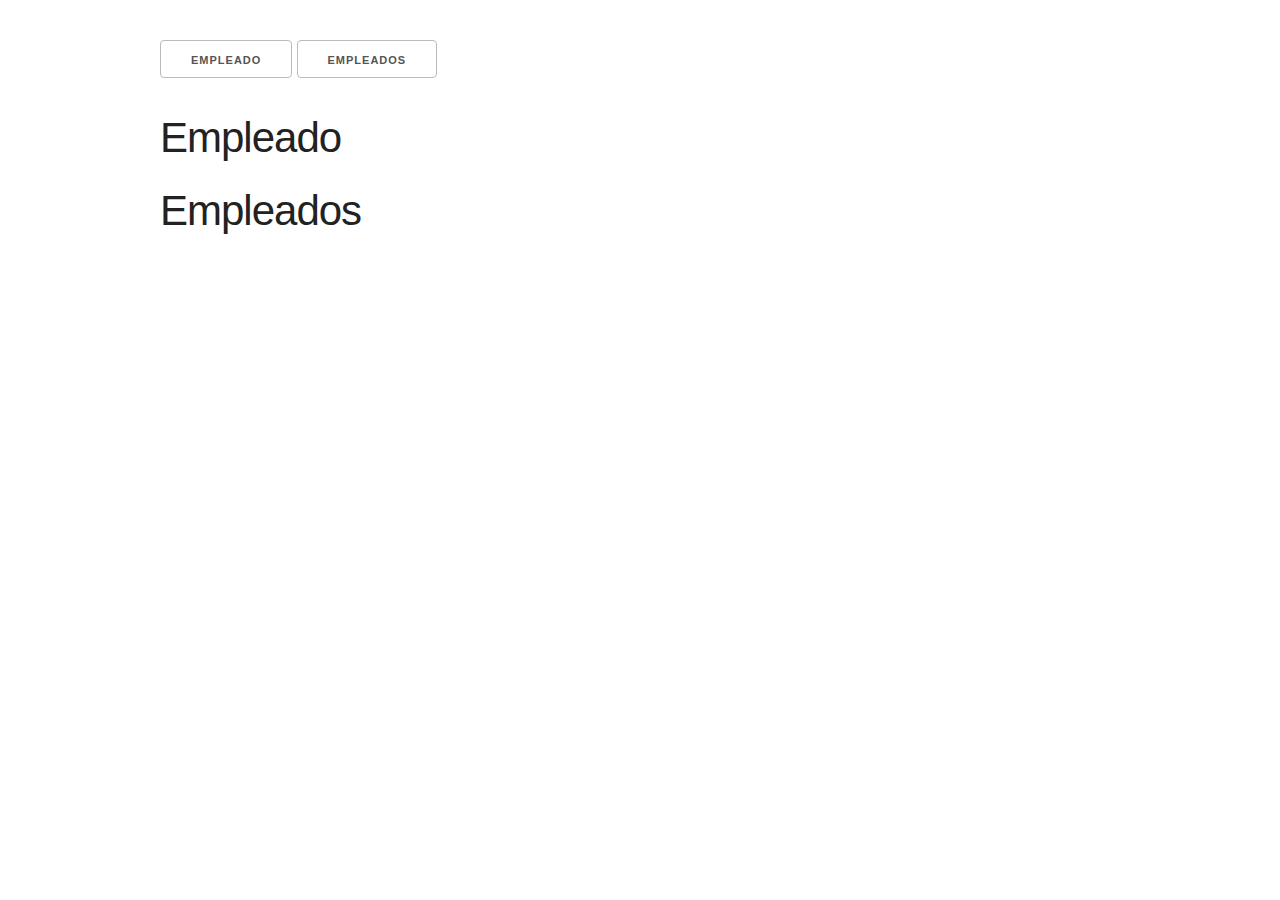
<file: AJAXJSON/index.html>
<!DOCTYPE html>
<html lang="en">
<head>
    <meta charset="UTF-8">
    <meta name="viewport" content="width=device-width, initial-scale=1.0">
    <meta http-equiv="X-UA-Compatible" content="ie=edge">
    <title>JavaScript Sandbox</title>
    <link rel="stylesheet" href="css/normalize.css">
    <link rel="stylesheet" href="css/skeleton.css">
</head>
<body>
    <div class="container">
        <button id="boton1">empleado</button>
        <button id="boton2">empleados</button>
        <br><br>
        <h2>Empleado</h2>
        <div id="empleado"></div>
        <h2>Empleados</h2>
        <div id="empleados"></div>

        <script src="app.js"></script>
    </div>


    <style>
        .container {
            margin-top: 40px;
        }
    </style>
</body>
</html>
</file>
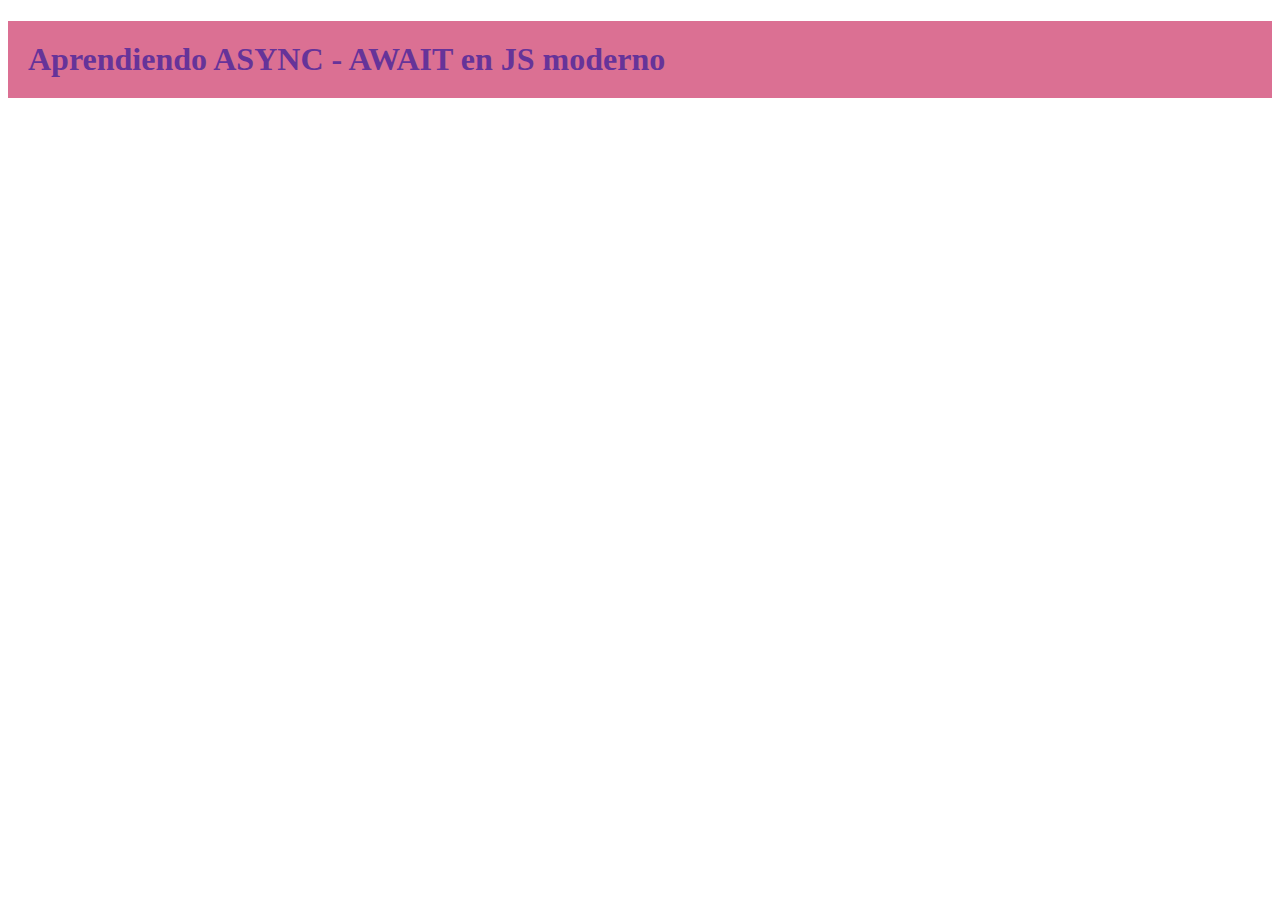
<file: ASYNC - AWAIT/index.html>
<!DOCTYPE html>
<html lang="en">
	<head>
		<meta charset="UTF-8" />
		<meta name="viewport" content="width=device-width, initial-scale=1.0" />
		<title>Aprendiendo ASYNC - AWAIT</title>
	</head>
	<body>
		<h1 style="background: palevioletred; color: rebeccapurple; padding: 20px;">
			Aprendiendo ASYNC - AWAIT en JS moderno
		</h1>
		<div id="container"></div>
		<script src="main.js"></script>
	</body>
</html>
</file>
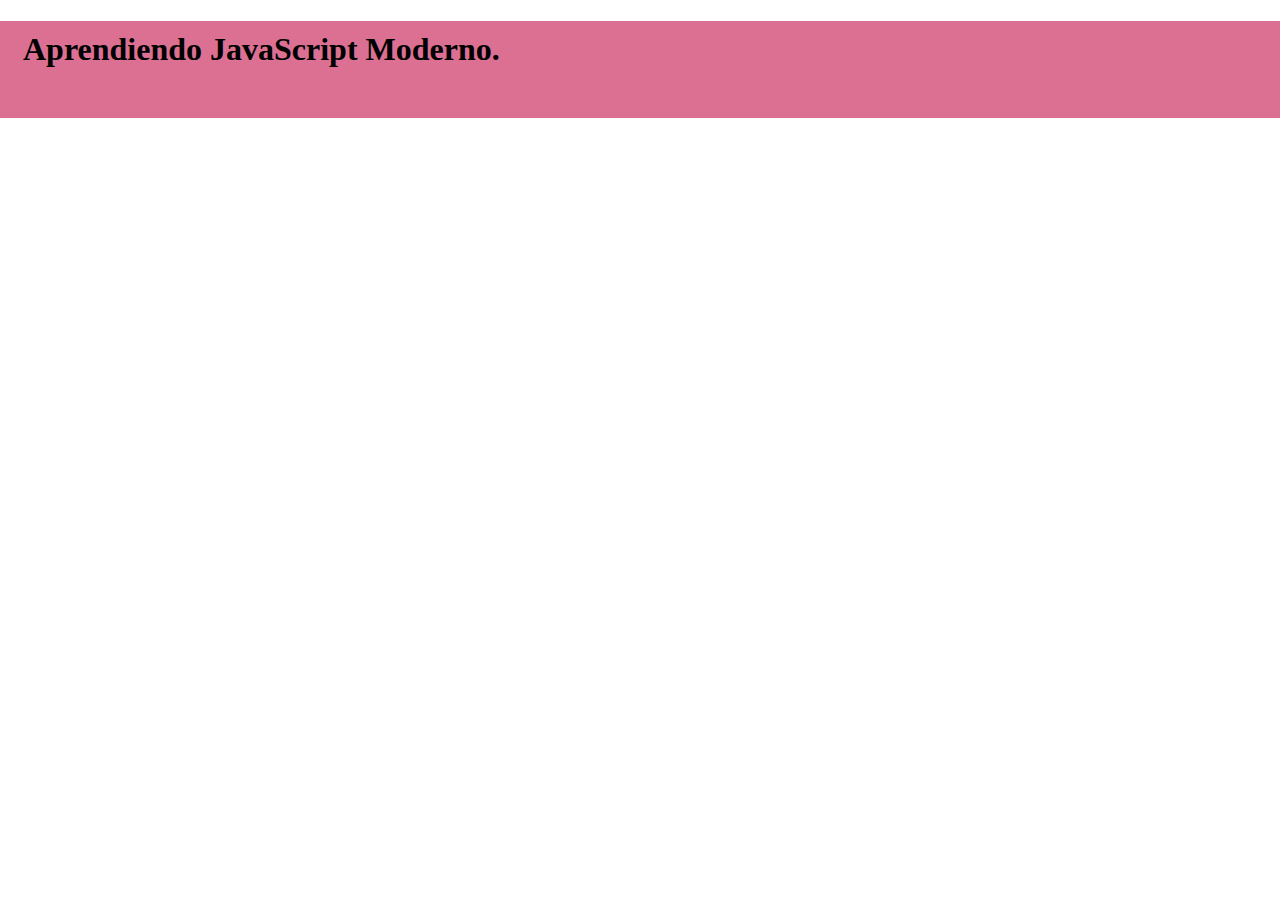
<file: bases teoricas/index.html>
<!DOCTYPE html>
<html lang="en">
	<head>
		<meta charset="UTF-8" />
		<meta name="viewport" content="width=device-width, initial-scale=1.0" />
		<title>Aprendiendo javascript</title>
		<link rel="stylesheet" href="style.css" />
	</head>
	<body>
		<h1>Aprendiendo JavaScript Moderno.</h1>
		<a href="http://facebook.com"></a>
		<a href="http://youtube.com"></a>
		<a href="http://twitter.com"></a>
		<div id="app"></div>
		<script src="appparaaprender.js"></script>
		<script src="objetos.js"></script>
	</body>
</html>
</file>
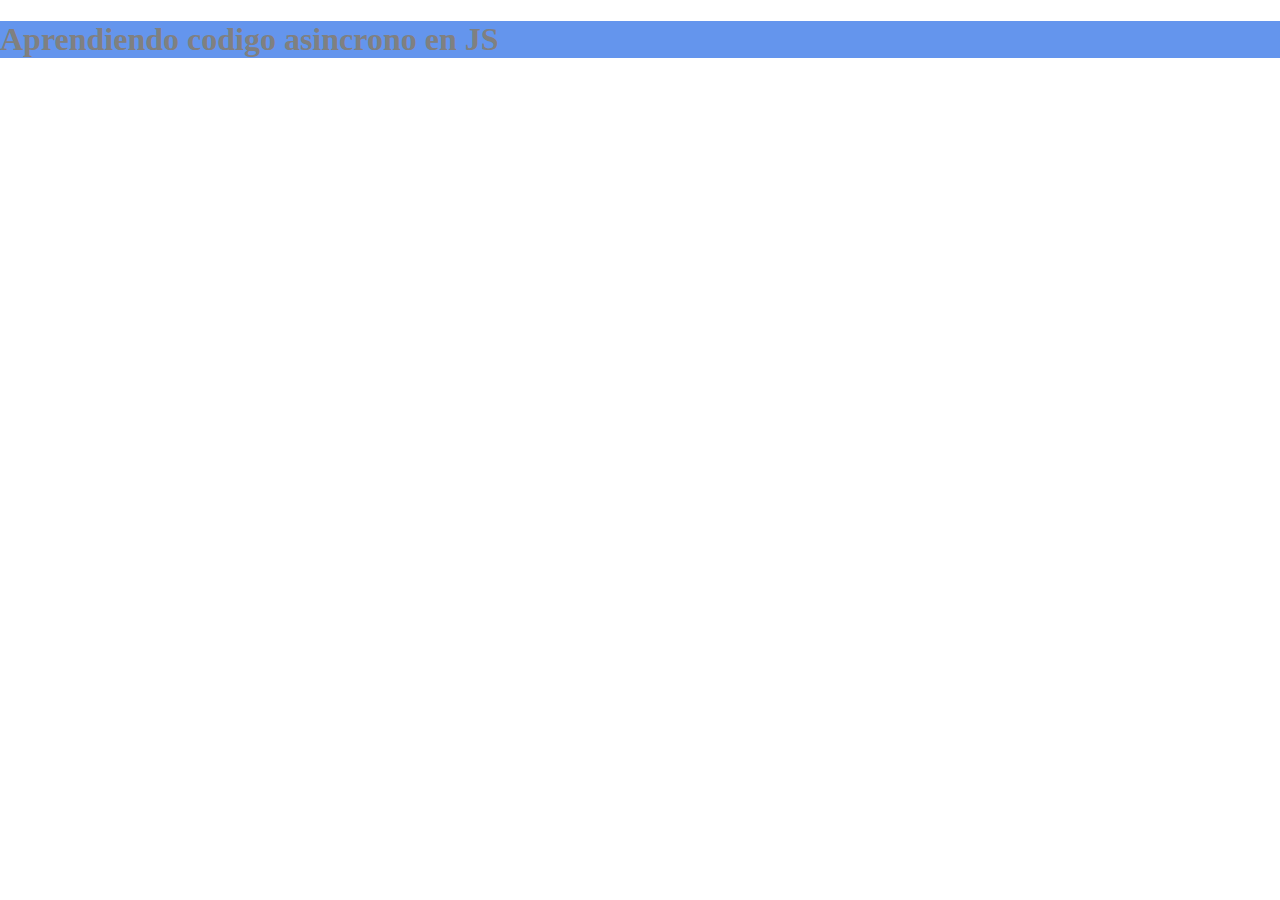
<file: codigo asincrono/index.html>
<!DOCTYPE html>
<html lang="es">
	<head>
		<meta charset="UTF-8" />
		<meta name="viewport" content="width=device-width, initial-scale=1.0" />
		<title>codigo asincrono JS</title>
	</head>
	<body style="margin: 0; padding: 0;">
		<h1 style="background-color: cornflowerblue; color: grey;">
			Aprendiendo codigo asincrono en JS
		</h1>
		<div id="app"></div>
		<script src="app.js"></script>
	</body>
</html>
</file>
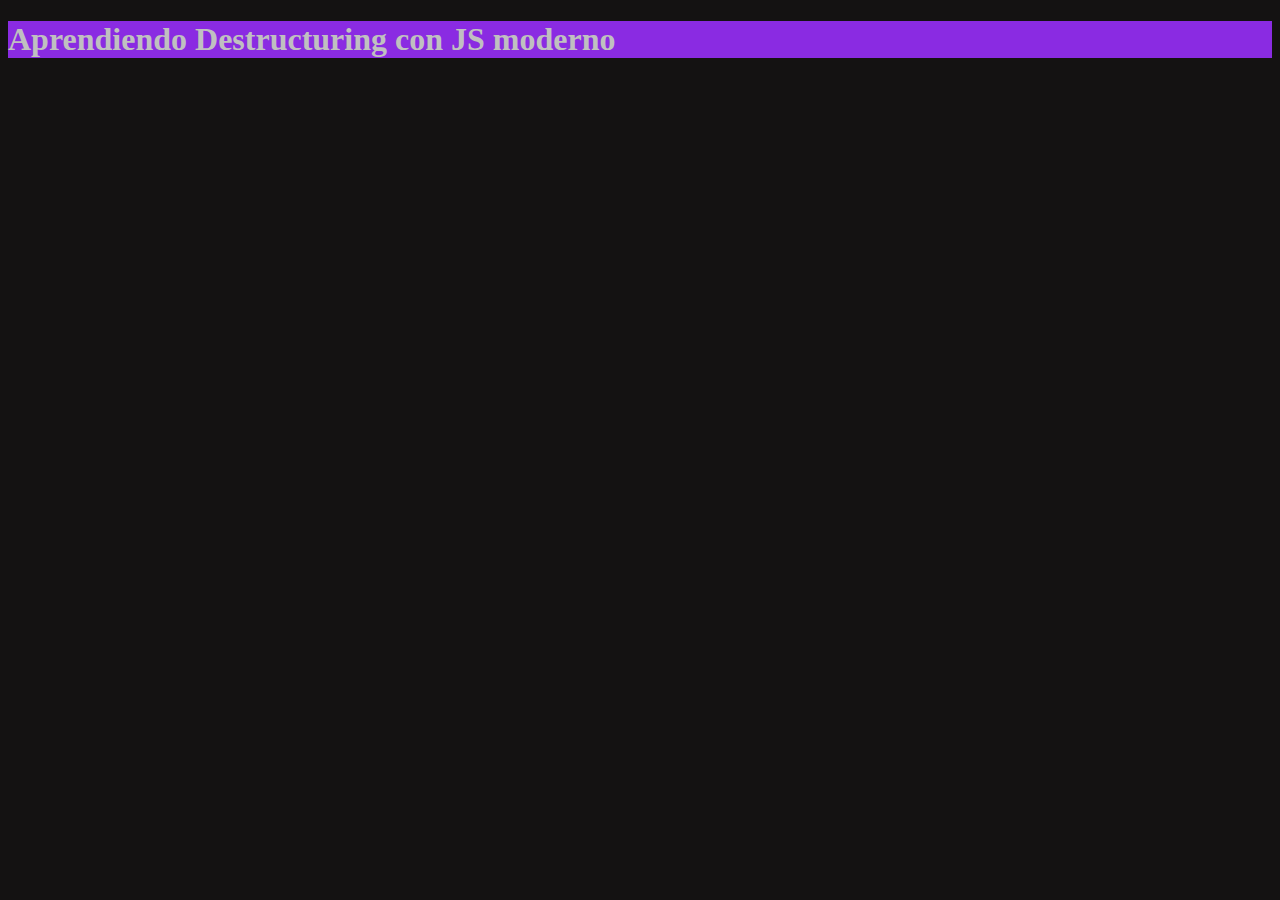
<file: ECMAscript 6/index.html>
<!DOCTYPE html>
<html lang="en">
	<head>
		<meta charset="UTF-8" />
		<meta name="viewport" content="width=device-width, initial-scale=1.0" />
		<title>JS</title>
	</head>
	<body style="background-color: rgb(20, 18, 18);">
		<h1 style="background-color: blueviolet; color: silver;">
			Aprendiendo Destructuring con JS moderno
		</h1>
		<div class="container" style="background-color: blueviolet;"></div>
		</style>
		<script src="main.js"></script>
	</body>
</html>
</file>
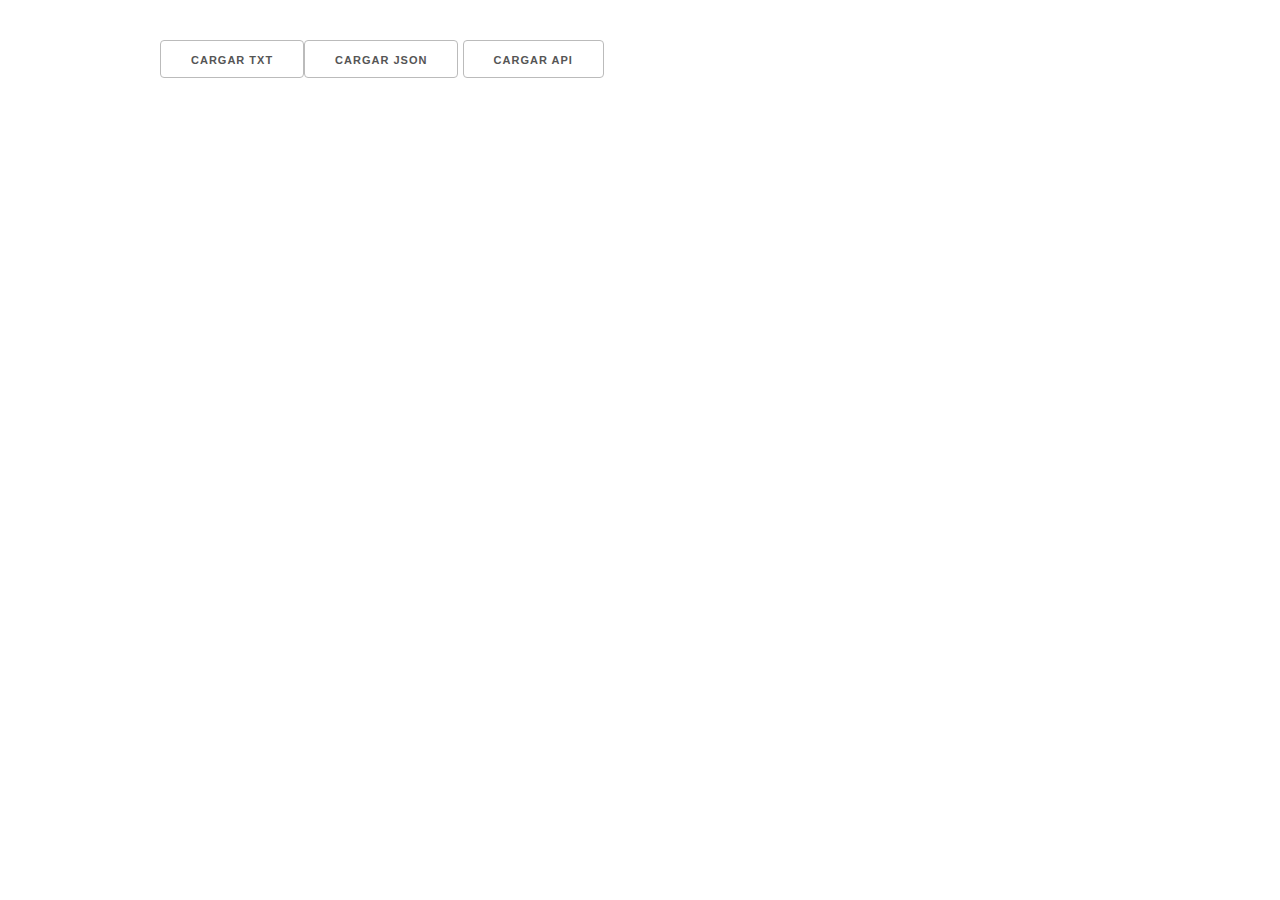
<file: fetchapi/index.html>
<!DOCTYPE html>
<html lang="es">
	<head>
		<meta charset="UTF-8" />
		<meta name="viewport" content="width=device-width, initial-scale=1.0" />
		<meta http-equiv="X-UA-Compatible" content="ie=edge" />
		<title>Document</title>
		<link rel="stylesheet" href="css/normalize.css" />
		<link rel="stylesheet" href="css/skeleton.css" />
		<link rel="stylesheet" href="css/style.css" />
	</head>
	<body>
		<div class="container" style="margin-top: 40px;">
			<a href="#" id="txtBtn" class="button">Cargar TXT</a
			><a href="#" id="jsonBtn" class="button">Cargar JSON</a>
			<a href="#" id="apiBtn" class="button">Cargar API</a>
		</div>
		<div class="container">
			<div id="resultado"></div>
		</div>
		<a href=""></a>
		<script src="js/app.js"></script>
	</body>
</html>
</file>
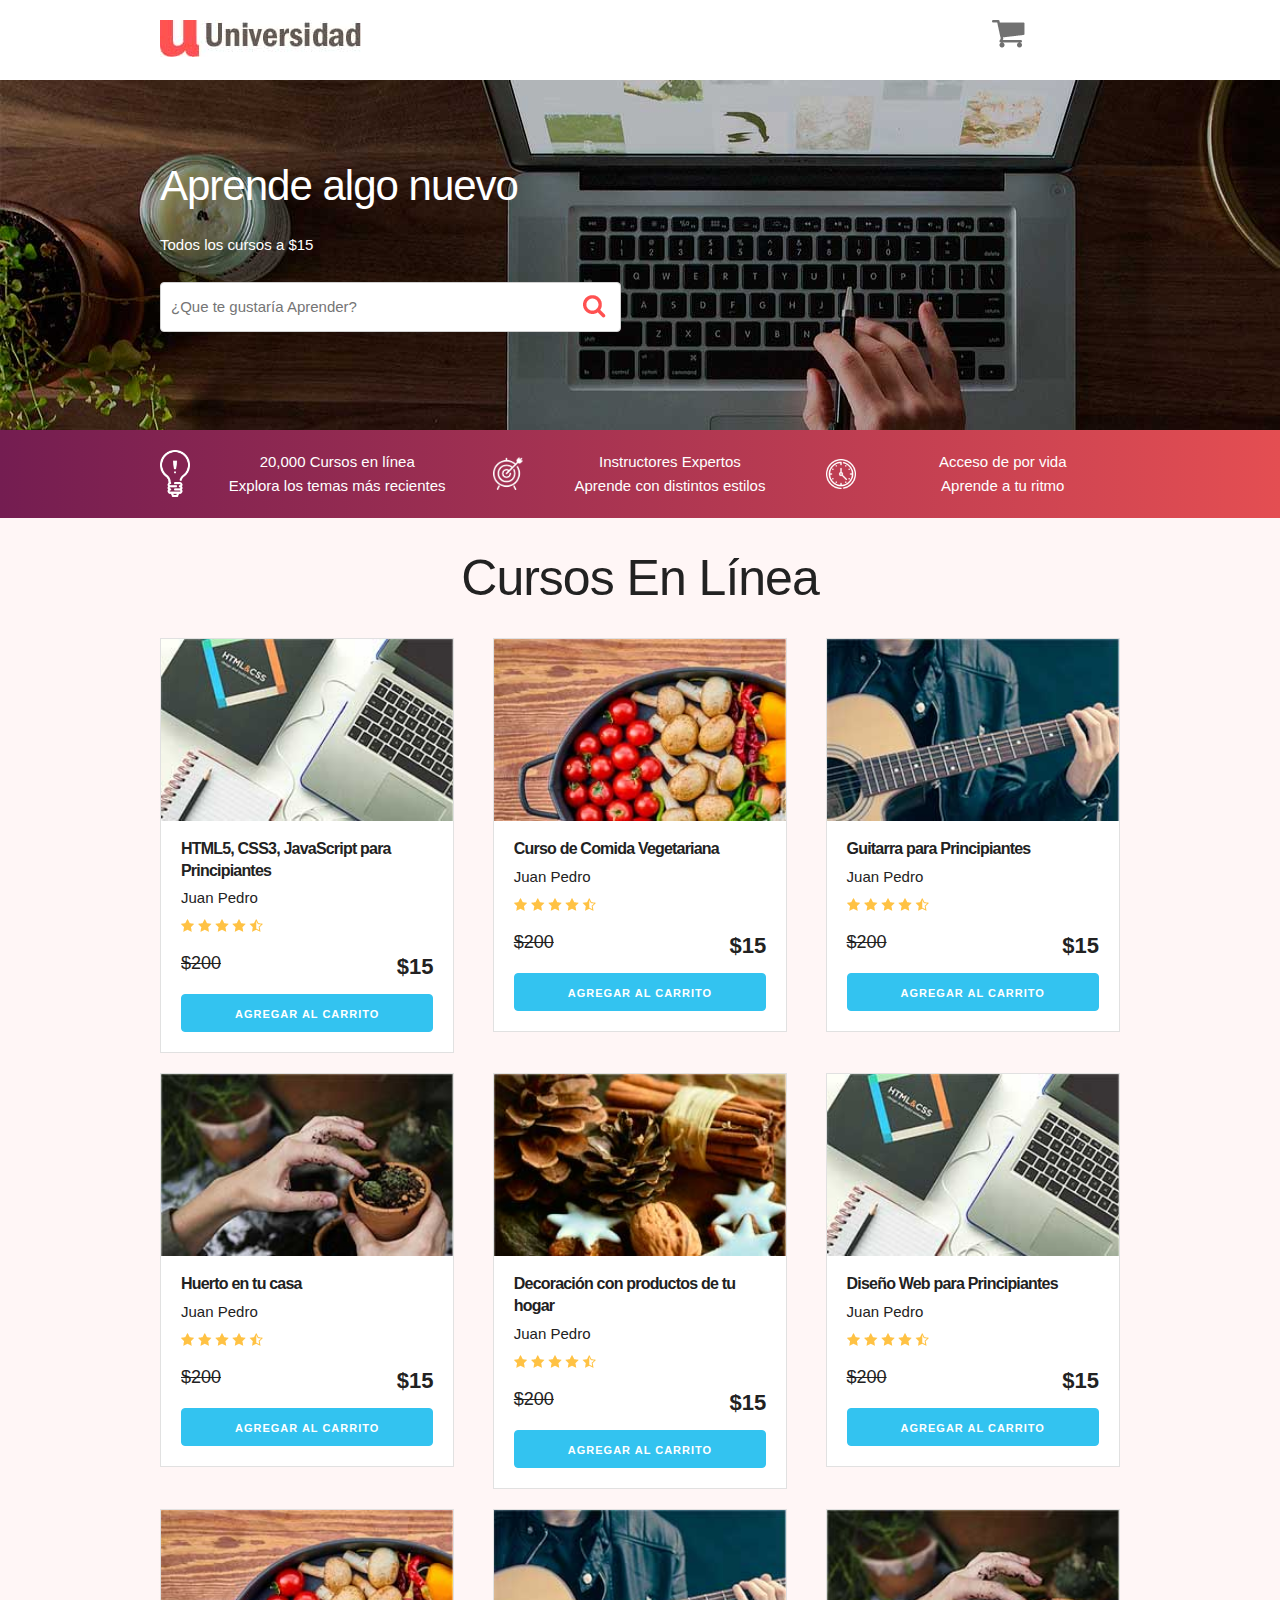
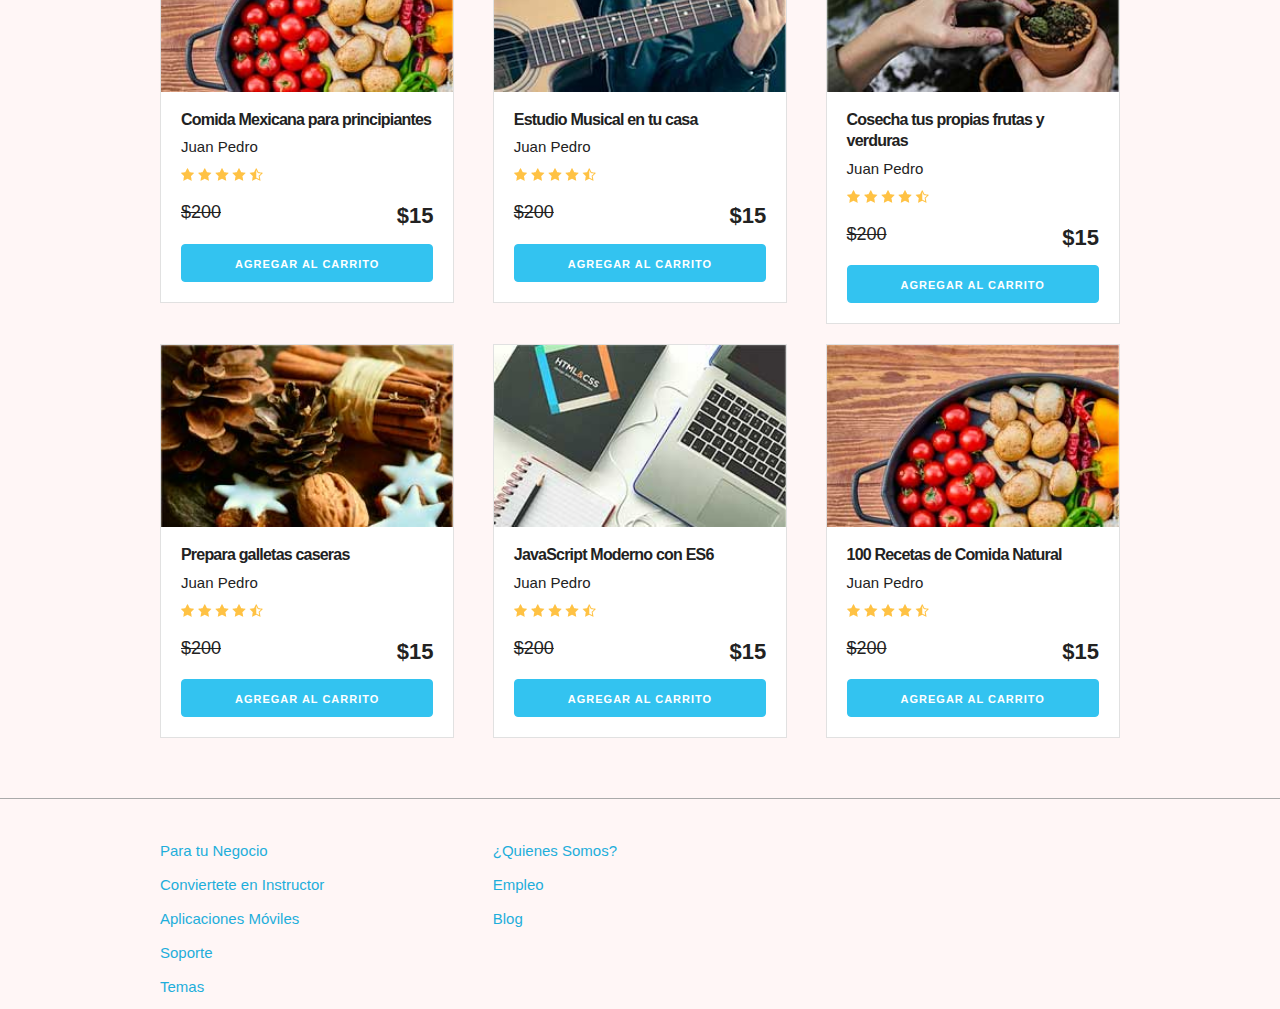
<file: universidad/index.html>
<!DOCTYPE html>
<html lang="en">
<head>
    <meta charset="UTF-8">
    <meta name="viewport" content="width=device-width, initial-scale=1.0">
    <meta http-equiv="X-UA-Compatible" content="ie=edge">
    <title>Carrito</title>
    <link rel="stylesheet" href="css/normalize.css">
    <link rel="stylesheet" href="css/skeleton.css">
    <link rel="stylesheet" href="css/custom.css">
</head>
<body>
<header id="header" class="header">
    <div class="container">
        <div class="row">
            <div class="four columns">
                <img src="img/logo.jpg" id="logo">
            </div>
            <div class="two columns u-pull-right">
                <ul>
                    <li class="submenu">
                            <img src="img/cart.png" id="img-carrito">
                            <div id="carrito">
                                    <p class="vacio">Carrito Vacio</p>
                                    <table id="lista-carrito" class="u-full-width">
                                        <thead>
                                            <tr>
                                                <th>Imagen</th>
                                                <th>Nombre</th>
                                                <th>Precio</th>
                                                <th></th>
                                            </tr>
                                        </thead>
                                        <tbody>
                                            <tr>
                                                <td>
                                                    <img src="img/curso1.jpg" width=100>
                                                </td>
                                                <td>HTML5 CSS3 JavaScript</td>
                                                <td>$15</td>
                                                <td><a href="#" class="borrar-curso"> X</a></td>
                                            </tr>
                                            <tr>
                                                <td>
                                                    <img src="img/curso3.jpg" width=100>
                                                </td>
                                                <td>Guitarra para Principiantes</td>
                                                <td>$15</td>
                                                <td><a href="#" class="borrar-curso"> X</a></td>
                                            </tr>
                                        </tbody>
                                    </table>

                                    <a href="#" id="vaciar-carrito" class="button u-full-width">Vaciar Carrito</a>
                            </div>
                    </li>
                </ul>
            </div>
        </div> 
    </div>
    </header>


    <div id="hero">
        <div class="container">
            <div class="row">
                    <div class="six columns">
                        <div class="contenido-hero">
                                <h2>Aprende algo nuevo</h2>
                                <p>Todos los cursos a $15</p>
                                <form action="#" id="busqueda" method="post" class="formulario clase2 clase3">
                                    <input class="u-full-width" type="text" placeholder="¿Que te gustaría Aprender?" id="buscador">
                                    <input type="submit" id="submit-buscador" class="submit-buscador">
                                </form>
                        </div>
                    </div>
            </div> 
        </div>
    </div>

    <div class="barra">
        <div class="container">
            <div class="row">
                    <div class="four columns icono icono1">
                        <p>20,000 Cursos en línea <br>
                        Explora  los temas más recientes</p>
                    </div>
                    <div class="four columns icono icono2">
                        <p>Instructores Expertos <br>
                        Aprende con distintos estilos</p>
                    </div>
                    <div class="four columns icono icono3">
                        <p>Acceso de por vida <br>
                        Aprende a tu ritmo</p>
                    </div>
            </div>
        </div>

    </div>

    <div id="lista-cursos" class="container">
        <h1 id="encabezado" class="encabezado">Cursos En Línea</h1>
        <div class="row">
            <div class="four columns">
                <div class="card">
                    <img src="img/curso1.jpg" class="imagen-curso u-full-width">
                    <div class="info-card">
                        <h4>HTML5, CSS3, JavaScript para Principiantes</h4>
                        <p>Juan Pedro</p>
                        <img src="img/estrellas.png">
                        <p class="precio">$200  <span class="u-pull-right ">$15</span></p>
                        <a href="#" class="u-full-width button-primary button input agregar-carrito" data-id="1">Agregar Al Carrito</a>
                    </div>
                </div> <!--.card-->
            </div>
            <div class="four columns">
                    <div class="card">
                        <img src="img/curso2.jpg" class="imagen-curso u-full-width">
                        <div class="info-card">
                            <h4>Curso de Comida Vegetariana</h4>
                            <p>Juan Pedro</p>
                            <img src="img/estrellas.png">
                            <p class="precio">$200  <span class="u-pull-right ">$15</span></p>
                            <a href="#" class="u-full-width button-primary button input agregar-carrito" data-id="2">Agregar Al Carrito</a>
                        </div>
                    </div>
            </div>
            <div class="four columns">
                    <div class="card">
                        <img src="img/curso3.jpg" class="imagen-curso u-full-width">
                        <div class="info-card">
                            <h4>Guitarra para Principiantes</h4>
                            <p>Juan Pedro</p>
                            <img src="img/estrellas.png">
                            <p class="precio">$200  <span class="u-pull-right ">$15</span></p>
                            <a href="#" class="u-full-width button-primary button input agregar-carrito" data-id="3">Agregar Al Carrito</a>
                        </div>
                    </div> <!--.card-->
            </div>

        </div> <!--.row-->
        <div class="row">
            <div class="four columns">
                <div class="card">
                    <img src="img/curso4.jpg" class="imagen-curso u-full-width">
                    <div class="info-card">
                        <h4>Huerto en tu casa</h4>
                        <p>Juan Pedro</p>
                        <img src="img/estrellas.png">
                        <p class="precio">$200  <span class="u-pull-right ">$15</span></p>
                        <a href="#" class="u-full-width button-primary button input agregar-carrito" data-id="4">Agregar Al Carrito</a>
                    </div>
                </div> <!--.card-->
            </div>
            <div class="four columns">
                    <div class="card">
                        <img src="img/curso5.jpg" class="imagen-curso u-full-width">
                        <div class="info-card">
                            <h4>Decoración con productos de tu hogar</h4>
                            <p>Juan Pedro</p>
                            <img src="img/estrellas.png">
                            <p class="precio">$200  <span class="u-pull-right ">$15</span></p>
                            <a href="#" class="u-full-width button-primary button input agregar-carrito" data-id="5">Agregar Al Carrito</a>
                        </div>
                    </div> <!--.card-->
            </div>
            <div class="four columns">
                    <div class="card">
                        <img src="img/curso1.jpg" class="imagen-curso u-full-width">
                        <div class="info-card">
                            <h4>Diseño Web para Principiantes</h4>
                            <p>Juan Pedro</p>
                            <img src="img/estrellas.png">
                            <p class="precio">$200  <span class="u-pull-right ">$15</span></p>
                            <a href="#" class="u-full-width button-primary button input agregar-carrito" data-id="6">Agregar Al Carrito</a>
                        </div>
                    </div> <!--.card-->
            </div>
        </div> <!--.row-->
        <div class="row">
            <div class="four columns">
                <div class="card">
                    <img src="img/curso2.jpg" class="imagen-curso u-full-width">
                    <div class="info-card">
                        <h4>Comida Mexicana para principiantes</h4>
                        <p>Juan Pedro</p>
                        <img src="img/estrellas.png">
                        <p class="precio">$200  <span class="u-pull-right ">$15</span></p>
                        <a href="#" class="u-full-width button-primary button input agregar-carrito" data-id="7">Agregar Al Carrito</a>
                    </div>
                </div> <!--.card-->
            </div>
            <div class="four columns">
                    <div class="card">
                        <img src="img/curso3.jpg" class="imagen-curso u-full-width">
                        <div class="info-card">
                            <h4>Estudio Musical en tu casa</h4>
                            <p>Juan Pedro</p>
                            <img src="img/estrellas.png">
                            <p class="precio">$200  <span class="u-pull-right ">$15</span></p>
                            <a href="#" class="u-full-width button-primary button input agregar-carrito" data-id="8">Agregar Al Carrito</a>
                        </div>
                    </div> <!--.card-->
            </div>
            <div class="four columns">
                    <div class="card">
                        <img src="img/curso4.jpg" class="imagen-curso u-full-width">
                        <div class="info-card">
                            <h4>Cosecha tus propias frutas y verduras</h4>
                            <p>Juan Pedro</p>
                            <img src="img/estrellas.png">
                            <p class="precio">$200  <span class="u-pull-right ">$15</span></p>
                            <a href="#" class="u-full-width button-primary button input agregar-carrito" data-id="9">Agregar Al Carrito</a>
                        </div>
                    </div> <!--.card-->
            </div>
        </div> <!--.row-->
        <div class="row">
                <div class="four columns">
                    <div class="card">
                        <img src="img/curso5.jpg" class="imagen-curso u-full-width">
                        <div class="info-card">
                            <h4>Prepara galletas caseras</h4>
                            <p>Juan Pedro</p>
                            <img src="img/estrellas.png">
                            <p class="precio">$200  <span class="u-pull-right ">$15</span></p>
                            <a href="#" class="u-full-width button-primary button input agregar-carrito" data-id="10">Agregar Al Carrito</a>
                        </div>
                    </div> <!--.card-->
                </div>
                <div class="four columns">
                        <div class="card">
                            <img src="img/curso1.jpg" class="imagen-curso u-full-width">
                            <div class="info-card">
                                <h4>JavaScript Moderno con ES6</h4>
                                <p>Juan Pedro</p>
                                <img src="img/estrellas.png">
                                <p class="precio">$200  <span class="u-pull-right ">$15</span></p>
                                <a href="#" class="u-full-width button-primary button input agregar-carrito" data-id="11">Agregar Al Carrito</a>
                            </div>
                        </div> <!--.card-->
                </div>
                <div class="four columns">
                        <div class="card">
                            <img src="img/curso2.jpg" class="imagen-curso u-full-width">
                            <div class="info-card">
                                <h4>100 Recetas de Comida Natural</h4>
                                <p>Juan Pedro</p>
                                <img src="img/estrellas.png">
                                <p class="precio">$200  <span class="u-pull-right ">$15</span></p>
                                <a href="#" class="u-full-width button-primary button input agregar-carrito" data-id="12">Agregar Al Carrito</a>
                            </div>
                        </div> <!--.card-->
                </div>
            </div> <!--.row-->
    </div>  

    <footer id="footer" class="footer">
        <div class="container">
            <div class="row">
                    <div class="four columns">
                            <nav id="principal" class="menu">
                                <a class="enlace" href="#">Para tu Negocio</a>
                                <a class="enlace" href="#">Conviertete en Instructor</a>
                                <a class="enlace" href="#">Aplicaciones Móviles</a>
                                <a class="enlace" href="#">Soporte</a>
                                <a class="enlace" href="#">Temas</a>
                            </nav>
                    </div>
                    <div class="four columns">
                            <nav id="secundaria" class="menu">
                                <a class="enlace" href="#">¿Quienes Somos?</a>
                                <a class="enlace" href="#">Empleo</a>
                                <a class="enlace" href="#">Blog</a>
                            </nav>
                    </div>
            </div>
        </div>
    </footer>

    <script src="js/app.js"></script>

</body>
</html>
</file>
<file: AJAXJSON/css/skeleton.css>
/*
* Skeleton V2.0.4
* Copyright 2014, Dave Gamache
* www.getskeleton.com
* Free to use under the MIT license.
* http://www.opensource.org/licenses/mit-license.php
* 12/29/2014
*/


/* Table of contents
––––––––––––––––––––––––––––––––––––––––––––––––––
- Grid
- Base Styles
- Typography
- Links
- Buttons
- Forms
- Lists
- Code
- Tables
- Spacing
- Utilities
- Clearing
- Media Queries
*/


/* Grid
–––––––––––––––––––––––––––––––––––––––––––––––––– */
.container {
  position: relative;
  width: 100%;
  max-width: 960px;
  margin: 0 auto;
  padding: 0 20px;
  box-sizing: border-box; }
.column,
.columns {
  width: 100%;
  float: left;
  box-sizing: border-box; }

/* For devices larger than 400px */
@media (min-width: 400px) {
  .container {
    width: 85%;
    padding: 0; }
}

/* For devices larger than 550px */
@media (min-width: 550px) {
  .container {
    width: 80%; }
  .column,
  .columns {
    margin-left: 4%; }
  .column:first-child,
  .columns:first-child {
    margin-left: 0; }

  .one.column,
  .one.columns                    { width: 4.66666666667%; }
  .two.columns                    { width: 13.3333333333%; }
  .three.columns                  { width: 22%;            }
  .four.columns                   { width: 30.6666666667%; }
  .five.columns                   { width: 39.3333333333%; }
  .six.columns                    { width: 48%;            }
  .seven.columns                  { width: 56.6666666667%; }
  .eight.columns                  { width: 65.3333333333%; }
  .nine.columns                   { width: 74.0%;          }
  .ten.columns                    { width: 82.6666666667%; }
  .eleven.columns                 { width: 91.3333333333%; }
  .twelve.columns                 { width: 100%; margin-left: 0; }

  .one-third.column               { width: 30.6666666667%; }
  .two-thirds.column              { width: 65.3333333333%; }

  .one-half.column                { width: 48%; }

  /* Offsets */
  .offset-by-one.column,
  .offset-by-one.columns          { margin-left: 8.66666666667%; }
  .offset-by-two.column,
  .offset-by-two.columns          { margin-left: 17.3333333333%; }
  .offset-by-three.column,
  .offset-by-three.columns        { margin-left: 26%;            }
  .offset-by-four.column,
  .offset-by-four.columns         { margin-left: 34.6666666667%; }
  .offset-by-five.column,
  .offset-by-five.columns         { margin-left: 43.3333333333%; }
  .offset-by-six.column,
  .offset-by-six.columns          { margin-left: 52%;            }
  .offset-by-seven.column,
  .offset-by-seven.columns        { margin-left: 60.6666666667%; }
  .offset-by-eight.column,
  .offset-by-eight.columns        { margin-left: 69.3333333333%; }
  .offset-by-nine.column,
  .offset-by-nine.columns         { margin-left: 78.0%;          }
  .offset-by-ten.column,
  .offset-by-ten.columns          { margin-left: 86.6666666667%; }
  .offset-by-eleven.column,
  .offset-by-eleven.columns       { margin-left: 95.3333333333%; }

  .offset-by-one-third.column,
  .offset-by-one-third.columns    { margin-left: 34.6666666667%; }
  .offset-by-two-thirds.column,
  .offset-by-two-thirds.columns   { margin-left: 69.3333333333%; }

  .offset-by-one-half.column,
  .offset-by-one-half.columns     { margin-left: 52%; }

}


/* Base Styles
–––––––––––––––––––––––––––––––––––––––––––––––––– */
/* NOTE
html is set to 62.5% so that all the REM measurements throughout Skeleton
are based on 10px sizing. So basically 1.5rem = 15px :) */
html {
  font-size: 62.5%; }
body {
  font-size: 1.5em; /* currently ems cause chrome bug misinterpreting rems on body element */
  line-height: 1.6;
  font-weight: 400;
  font-family: "Raleway", "HelveticaNeue", "Helvetica Neue", Helvetica, Arial, sans-serif;
  color: #222; }


/* Typography
–––––––––––––––––––––––––––––––––––––––––––––––––– */
h1, h2, h3, h4, h5, h6 {
  margin-top: 0;
  margin-bottom: 2rem;
  font-weight: 300; }
h1 { font-size: 4.0rem; line-height: 1.2;  letter-spacing: -.1rem;}
h2 { font-size: 3.6rem; line-height: 1.25; letter-spacing: -.1rem; }
h3 { font-size: 3.0rem; line-height: 1.3;  letter-spacing: -.1rem; }
h4 { font-size: 2.4rem; line-height: 1.35; letter-spacing: -.08rem; }
h5 { font-size: 1.8rem; line-height: 1.5;  letter-spacing: -.05rem; }
h6 { font-size: 1.5rem; line-height: 1.6;  letter-spacing: 0; }

/* Larger than phablet */
@media (min-width: 550px) {
  h1 { font-size: 5.0rem; }
  h2 { font-size: 4.2rem; }
  h3 { font-size: 3.6rem; }
  h4 { font-size: 3.0rem; }
  h5 { font-size: 2.4rem; }
  h6 { font-size: 1.5rem; }
}

p {
  margin-top: 0; }


/* Links
–––––––––––––––––––––––––––––––––––––––––––––––––– */
a {
  color: #1EAEDB; }
a:hover {
  color: #0FA0CE; }


/* Buttons
–––––––––––––––––––––––––––––––––––––––––––––––––– */
.button,
button,
input[type="submit"],
input[type="reset"],
input[type="button"] {
  display: inline-block;
  height: 38px;
  padding: 0 30px;
  color: #555;
  text-align: center;
  font-size: 11px;
  font-weight: 600;
  line-height: 38px;
  letter-spacing: .1rem;
  text-transform: uppercase;
  text-decoration: none;
  white-space: nowrap;
  background-color: transparent;
  border-radius: 4px;
  border: 1px solid #bbb;
  cursor: pointer;
  box-sizing: border-box; }
.button:hover,
button:hover,
input[type="submit"]:hover,
input[type="reset"]:hover,
input[type="button"]:hover,
.button:focus,
button:focus,
input[type="submit"]:focus,
input[type="reset"]:focus,
input[type="button"]:focus {
  color: #333;
  border-color: #888;
  outline: 0; }
.button.button-primary,
button.button-primary,
input[type="submit"].button-primary,
input[type="reset"].button-primary,
input[type="button"].button-primary {
  color: #FFF;
  background-color: #33C3F0;
  border-color: #33C3F0; }
.button.button-primary:hover,
button.button-primary:hover,
input[type="submit"].button-primary:hover,
input[type="reset"].button-primary:hover,
input[type="button"].button-primary:hover,
.button.button-primary:focus,
button.button-primary:focus,
input[type="submit"].button-primary:focus,
input[type="reset"].button-primary:focus,
input[type="button"].button-primary:focus {
  color: #FFF;
  background-color: #1EAEDB;
  border-color: #1EAEDB; }


/* Forms
–––––––––––––––––––––––––––––––––––––––––––––––––– */
input[type="email"],
input[type="number"],
input[type="search"],
input[type="text"],
input[type="tel"],
input[type="url"],
input[type="password"],
textarea,
select {
  height: 38px;
  padding: 6px 10px; /* The 6px vertically centers text on FF, ignored by Webkit */
  background-color: #fff;
  border: 1px solid #D1D1D1;
  border-radius: 4px;
  box-shadow: none;
  box-sizing: border-box; }
/* Removes awkward default styles on some inputs for iOS */
input[type="email"],
input[type="number"],
input[type="search"],
input[type="text"],
input[type="tel"],
input[type="url"],
input[type="password"],
textarea {
  -webkit-appearance: none;
     -moz-appearance: none;
          appearance: none; }
textarea {
  min-height: 65px;
  padding-top: 6px;
  padding-bottom: 6px; }
input[type="email"]:focus,
input[type="number"]:focus,
input[type="search"]:focus,
input[type="text"]:focus,
input[type="tel"]:focus,
input[type="url"]:focus,
input[type="password"]:focus,
textarea:focus,
select:focus {
  border: 1px solid #33C3F0;
  outline: 0; }
label,
legend {
  display: block;
  margin-bottom: .5rem;
  font-weight: 600; }
fieldset {
  padding: 0;
  border-width: 0; }
input[type="checkbox"],
input[type="radio"] {
  display: inline; }
label > .label-body {
  display: inline-block;
  margin-left: .5rem;
  font-weight: normal; }


/* Lists
–––––––––––––––––––––––––––––––––––––––––––––––––– */
ul {
  list-style: circle inside; }
ol {
  list-style: decimal inside; }
ol, ul {
  padding-left: 0;
  margin-top: 0; }
ul ul,
ul ol,
ol ol,
ol ul {
  margin: 1.5rem 0 1.5rem 3rem;
  font-size: 90%; }
li {
  margin-bottom: 1rem; }


/* Code
–––––––––––––––––––––––––––––––––––––––––––––––––– */
code {
  padding: .2rem .5rem;
  margin: 0 .2rem;
  font-size: 90%;
  white-space: nowrap;
  background: #F1F1F1;
  border: 1px solid #E1E1E1;
  border-radius: 4px; }
pre > code {
  display: block;
  padding: 1rem 1.5rem;
  white-space: pre; }


/* Tables
–––––––––––––––––––––––––––––––––––––––––––––––––– */
th,
td {
  padding: 12px 15px;
  text-align: left;
  border-bottom: 1px solid #E1E1E1; }
th:first-child,
td:first-child {
  padding-left: 0; }
th:last-child,
td:last-child {
  padding-right: 0; }


/* Spacing
–––––––––––––––––––––––––––––––––––––––––––––––––– */
button,
.button {
  margin-bottom: 1rem; }
input,
textarea,
select,
fieldset {
  margin-bottom: 1.5rem; }
pre,
blockquote,
dl,
figure,
table,
p,
ul,
ol,
form {
  margin-bottom: 2.5rem; }


/* Utilities
–––––––––––––––––––––––––––––––––––––––––––––––––– */
.u-full-width {
  width: 100%;
  box-sizing: border-box; }
.u-max-full-width {
  max-width: 100%;
  box-sizing: border-box; }
.u-pull-right {
  float: right; }
.u-pull-left {
  float: left; }


/* Misc
–––––––––––––––––––––––––––––––––––––––––––––––––– */
hr {
  margin-top: 3rem;
  margin-bottom: 3.5rem;
  border-width: 0;
  border-top: 1px solid #E1E1E1; }


/* Clearing
–––––––––––––––––––––––––––––––––––––––––––––––––– */

/* Self Clearing Goodness */
.container:after,
.row:after,
.u-cf {
  content: "";
  display: table;
  clear: both; }


/* Media Queries
–––––––––––––––––––––––––––––––––––––––––––––––––– */
/*
Note: The best way to structure the use of media queries is to create the queries
near the relevant code. For example, if you wanted to change the styles for buttons
on small devices, paste the mobile query code up in the buttons section and style it
there.
*/


/* Larger than mobile */
@media (min-width: 400px) {}

/* Larger than phablet (also point when grid becomes active) */
@media (min-width: 550px) {}

/* Larger than tablet */
@media (min-width: 750px) {}

/* Larger than desktop */
@media (min-width: 1000px) {}

/* Larger than Desktop HD */
@media (min-width: 1200px) {}
</file>
<file: bases teoricas/style.css>
h1{
  padding: 10px 190px 50px 30px;
  background: palevioletred;
  background-position-x: 10rem;
  width: 100%;
  margin-left: -15px;
}
</file>
<file: fetchapi/css/skeleton.css>
/*
* Skeleton V2.0.4
* Copyright 2014, Dave Gamache
* www.getskeleton.com
* Free to use under the MIT license.
* http://www.opensource.org/licenses/mit-license.php
* 12/29/2014
*/


/* Table of contents
––––––––––––––––––––––––––––––––––––––––––––––––––
- Grid
- Base Styles
- Typography
- Links
- Buttons
- Forms
- Lists
- Code
- Tables
- Spacing
- Utilities
- Clearing
- Media Queries
*/


/* Grid
–––––––––––––––––––––––––––––––––––––––––––––––––– */
.container {
  position: relative;
  width: 100%;
  max-width: 960px;
  margin: 0 auto;
  padding: 0 20px;
  box-sizing: border-box; }
.column,
.columns {
  width: 100%;
  float: left;
  box-sizing: border-box; }

/* For devices larger than 400px */
@media (min-width: 400px) {
  .container {
    width: 85%;
    padding: 0; }
}

/* For devices larger than 550px */
@media (min-width: 550px) {
  .container {
    width: 80%; }
  .column,
  .columns {
    margin-left: 4%; }
  .column:first-child,
  .columns:first-child {
    margin-left: 0; }

  .one.column,
  .one.columns                    { width: 4.66666666667%; }
  .two.columns                    { width: 13.3333333333%; }
  .three.columns                  { width: 22%;            }
  .four.columns                   { width: 30.6666666667%; }
  .five.columns                   { width: 39.3333333333%; }
  .six.columns                    { width: 48%;            }
  .seven.columns                  { width: 56.6666666667%; }
  .eight.columns                  { width: 65.3333333333%; }
  .nine.columns                   { width: 74.0%;          }
  .ten.columns                    { width: 82.6666666667%; }
  .eleven.columns                 { width: 91.3333333333%; }
  .twelve.columns                 { width: 100%; margin-left: 0; }

  .one-third.column               { width: 30.6666666667%; }
  .two-thirds.column              { width: 65.3333333333%; }

  .one-half.column                { width: 48%; }

  /* Offsets */
  .offset-by-one.column,
  .offset-by-one.columns          { margin-left: 8.66666666667%; }
  .offset-by-two.column,
  .offset-by-two.columns          { margin-left: 17.3333333333%; }
  .offset-by-three.column,
  .offset-by-three.columns        { margin-left: 26%;            }
  .offset-by-four.column,
  .offset-by-four.columns         { margin-left: 34.6666666667%; }
  .offset-by-five.column,
  .offset-by-five.columns         { margin-left: 43.3333333333%; }
  .offset-by-six.column,
  .offset-by-six.columns          { margin-left: 52%;            }
  .offset-by-seven.column,
  .offset-by-seven.columns        { margin-left: 60.6666666667%; }
  .offset-by-eight.column,
  .offset-by-eight.columns        { margin-left: 69.3333333333%; }
  .offset-by-nine.column,
  .offset-by-nine.columns         { margin-left: 78.0%;          }
  .offset-by-ten.column,
  .offset-by-ten.columns          { margin-left: 86.6666666667%; }
  .offset-by-eleven.column,
  .offset-by-eleven.columns       { margin-left: 95.3333333333%; }

  .offset-by-one-third.column,
  .offset-by-one-third.columns    { margin-left: 34.6666666667%; }
  .offset-by-two-thirds.column,
  .offset-by-two-thirds.columns   { margin-left: 69.3333333333%; }

  .offset-by-one-half.column,
  .offset-by-one-half.columns     { margin-left: 52%; }

}


/* Base Styles
–––––––––––––––––––––––––––––––––––––––––––––––––– */
/* NOTE
html is set to 62.5% so that all the REM measurements throughout Skeleton
are based on 10px sizing. So basically 1.5rem = 15px :) */
html {
  font-size: 62.5%; }
body {
  font-size: 1.5em; /* currently ems cause chrome bug misinterpreting rems on body element */
  line-height: 1.6;
  font-weight: 400;
  font-family: "Raleway", "HelveticaNeue", "Helvetica Neue", Helvetica, Arial, sans-serif;
  color: #222; }


/* Typography
–––––––––––––––––––––––––––––––––––––––––––––––––– */
h1, h2, h3, h4, h5, h6 {
  margin-top: 0;
  margin-bottom: 2rem;
  font-weight: 300; }
h1 { font-size: 4.0rem; line-height: 1.2;  letter-spacing: -.1rem;}
h2 { font-size: 3.6rem; line-height: 1.25; letter-spacing: -.1rem; }
h3 { font-size: 3.0rem; line-height: 1.3;  letter-spacing: -.1rem; }
h4 { font-size: 2.4rem; line-height: 1.35; letter-spacing: -.08rem; }
h5 { font-size: 1.8rem; line-height: 1.5;  letter-spacing: -.05rem; }
h6 { font-size: 1.5rem; line-height: 1.6;  letter-spacing: 0; }

/* Larger than phablet */
@media (min-width: 550px) {
  h1 { font-size: 5.0rem; }
  h2 { font-size: 4.2rem; }
  h3 { font-size: 3.6rem; }
  h4 { font-size: 3.0rem; }
  h5 { font-size: 2.4rem; }
  h6 { font-size: 1.5rem; }
}

p {
  margin-top: 0; }


/* Links
–––––––––––––––––––––––––––––––––––––––––––––––––– */
a {
  color: #1EAEDB; }
a:hover {
  color: #0FA0CE; }


/* Buttons
–––––––––––––––––––––––––––––––––––––––––––––––––– */
.button,
button,
input[type="submit"],
input[type="reset"],
input[type="button"] {
  display: inline-block;
  height: 38px;
  padding: 0 30px;
  color: #555;
  text-align: center;
  font-size: 11px;
  font-weight: 600;
  line-height: 38px;
  letter-spacing: .1rem;
  text-transform: uppercase;
  text-decoration: none;
  white-space: nowrap;
  background-color: transparent;
  border-radius: 4px;
  border: 1px solid #bbb;
  cursor: pointer;
  box-sizing: border-box; }
.button:hover,
button:hover,
input[type="submit"]:hover,
input[type="reset"]:hover,
input[type="button"]:hover,
.button:focus,
button:focus,
input[type="submit"]:focus,
input[type="reset"]:focus,
input[type="button"]:focus {
  color: #333;
  border-color: #888;
  outline: 0; }
.button.button-primary,
button.button-primary,
input[type="submit"].button-primary,
input[type="reset"].button-primary,
input[type="button"].button-primary {
  color: #FFF;
  background-color: #33C3F0;
  border-color: #33C3F0; }
.button.button-primary:hover,
button.button-primary:hover,
input[type="submit"].button-primary:hover,
input[type="reset"].button-primary:hover,
input[type="button"].button-primary:hover,
.button.button-primary:focus,
button.button-primary:focus,
input[type="submit"].button-primary:focus,
input[type="reset"].button-primary:focus,
input[type="button"].button-primary:focus {
  color: #FFF;
  background-color: #1EAEDB;
  border-color: #1EAEDB; }


/* Forms
–––––––––––––––––––––––––––––––––––––––––––––––––– */
input[type="email"],
input[type="number"],
input[type="search"],
input[type="text"],
input[type="tel"],
input[type="url"],
input[type="password"],
textarea,
select {
  height: 38px;
  padding: 6px 10px; /* The 6px vertically centers text on FF, ignored by Webkit */
  background-color: #fff;
  border: 1px solid #D1D1D1;
  border-radius: 4px;
  box-shadow: none;
  box-sizing: border-box; }
/* Removes awkward default styles on some inputs for iOS */
input[type="email"],
input[type="number"],
input[type="search"],
input[type="text"],
input[type="tel"],
input[type="url"],
input[type="password"],
textarea {
  -webkit-appearance: none;
     -moz-appearance: none;
          appearance: none; }
textarea {
  min-height: 65px;
  padding-top: 6px;
  padding-bottom: 6px; }
input[type="email"]:focus,
input[type="number"]:focus,
input[type="search"]:focus,
input[type="text"]:focus,
input[type="tel"]:focus,
input[type="url"]:focus,
input[type="password"]:focus,
textarea:focus,
select:focus {
  border: 1px solid #33C3F0;
  outline: 0; }
label,
legend {
  display: block;
  margin-bottom: .5rem;
  font-weight: 600; }
fieldset {
  padding: 0;
  border-width: 0; }
input[type="checkbox"],
input[type="radio"] {
  display: inline; }
label > .label-body {
  display: inline-block;
  margin-left: .5rem;
  font-weight: normal; }


/* Lists
–––––––––––––––––––––––––––––––––––––––––––––––––– */
ul {
  list-style: circle inside; }
ol {
  list-style: decimal inside; }
ol, ul {
  padding-left: 0;
  margin-top: 0; }
ul ul,
ul ol,
ol ol,
ol ul {
  margin: 1.5rem 0 1.5rem 3rem;
  font-size: 90%; }
li {
  margin-bottom: 1rem; }


/* Code
–––––––––––––––––––––––––––––––––––––––––––––––––– */
code {
  padding: .2rem .5rem;
  margin: 0 .2rem;
  font-size: 90%;
  white-space: nowrap;
  background: #F1F1F1;
  border: 1px solid #E1E1E1;
  border-radius: 4px; }
pre > code {
  display: block;
  padding: 1rem 1.5rem;
  white-space: pre; }


/* Tables
–––––––––––––––––––––––––––––––––––––––––––––––––– */
th,
td {
  padding: 12px 15px;
  text-align: left;
  border-bottom: 1px solid #E1E1E1; }
th:first-child,
td:first-child {
  padding-left: 0; }
th:last-child,
td:last-child {
  padding-right: 0; }


/* Spacing
–––––––––––––––––––––––––––––––––––––––––––––––––– */
button,
.button {
  margin-bottom: 1rem; }
input,
textarea,
select,
fieldset {
  margin-bottom: 1.5rem; }
pre,
blockquote,
dl,
figure,
table,
p,
ul,
ol,
form {
  margin-bottom: 2.5rem; }


/* Utilities
–––––––––––––––––––––––––––––––––––––––––––––––––– */
.u-full-width {
  width: 100%;
  box-sizing: border-box; }
.u-max-full-width {
  max-width: 100%;
  box-sizing: border-box; }
.u-pull-right {
  float: right; }
.u-pull-left {
  float: left; }


/* Misc
–––––––––––––––––––––––––––––––––––––––––––––––––– */
hr {
  margin-top: 3rem;
  margin-bottom: 3.5rem;
  border-width: 0;
  border-top: 1px solid #E1E1E1; }


/* Clearing
–––––––––––––––––––––––––––––––––––––––––––––––––– */

/* Self Clearing Goodness */
.container:after,
.row:after,
.u-cf {
  content: "";
  display: table;
  clear: both; }


/* Media Queries
–––––––––––––––––––––––––––––––––––––––––––––––––– */
/*
Note: The best way to structure the use of media queries is to create the queries
near the relevant code. For example, if you wanted to change the styles for buttons
on small devices, paste the mobile query code up in the buttons section and style it
there.
*/


/* Larger than mobile */
@media (min-width: 400px) {}

/* Larger than phablet (also point when grid becomes active) */
@media (min-width: 550px) {}

/* Larger than tablet */
@media (min-width: 750px) {}

/* Larger than desktop */
@media (min-width: 1000px) {}

/* Larger than Desktop HD */
@media (min-width: 1200px) {}
</file>
<file: fetchapi/css/style.css>
li .img-url {
	text-decoration: none;
	color: rgb(8, 173, 146);
}

li .img-url:hover {
	color: royalblue;
}
</file>
<file: universidad/css/skeleton.css>
/*
* Skeleton V2.0.4
* Copyright 2014, Dave Gamache
* www.getskeleton.com
* Free to use under the MIT license.
* http://www.opensource.org/licenses/mit-license.php
* 12/29/2014
*/


/* Table of contents
––––––––––––––––––––––––––––––––––––––––––––––––––
- Grid
- Base Styles
- Typography
- Links
- Buttons
- Forms
- Lists
- Code
- Tables
- Spacing
- Utilities
- Clearing
- Media Queries
*/


/* Grid
–––––––––––––––––––––––––––––––––––––––––––––––––– */
.container {
  position: relative;
  width: 100%;
  max-width: 960px;
  margin: 0 auto;
  padding: 0 20px;
  box-sizing: border-box; }
.column,
.columns {
  width: 100%;
  float: left;
  box-sizing: border-box; }

/* For devices larger than 400px */
@media (min-width: 400px) {
  .container {
    width: 85%;
    padding: 0; }
}

/* For devices larger than 550px */
@media (min-width: 550px) {
  .container {
    width: 80%; }
  .column,
  .columns {
    margin-left: 4%; }
  .column:first-child,
  .columns:first-child {
    margin-left: 0; }

  .one.column,
  .one.columns                    { width: 4.66666666667%; }
  .two.columns                    { width: 13.3333333333%; }
  .three.columns                  { width: 22%;            }
  .four.columns                   { width: 30.6666666667%; }
  .five.columns                   { width: 39.3333333333%; }
  .six.columns                    { width: 48%;            }
  .seven.columns                  { width: 56.6666666667%; }
  .eight.columns                  { width: 65.3333333333%; }
  .nine.columns                   { width: 74.0%;          }
  .ten.columns                    { width: 82.6666666667%; }
  .eleven.columns                 { width: 91.3333333333%; }
  .twelve.columns                 { width: 100%; margin-left: 0; }

  .one-third.column               { width: 30.6666666667%; }
  .two-thirds.column              { width: 65.3333333333%; }

  .one-half.column                { width: 48%; }

  /* Offsets */
  .offset-by-one.column,
  .offset-by-one.columns          { margin-left: 8.66666666667%; }
  .offset-by-two.column,
  .offset-by-two.columns          { margin-left: 17.3333333333%; }
  .offset-by-three.column,
  .offset-by-three.columns        { margin-left: 26%;            }
  .offset-by-four.column,
  .offset-by-four.columns         { margin-left: 34.6666666667%; }
  .offset-by-five.column,
  .offset-by-five.columns         { margin-left: 43.3333333333%; }
  .offset-by-six.column,
  .offset-by-six.columns          { margin-left: 52%;            }
  .offset-by-seven.column,
  .offset-by-seven.columns        { margin-left: 60.6666666667%; }
  .offset-by-eight.column,
  .offset-by-eight.columns        { margin-left: 69.3333333333%; }
  .offset-by-nine.column,
  .offset-by-nine.columns         { margin-left: 78.0%;          }
  .offset-by-ten.column,
  .offset-by-ten.columns          { margin-left: 86.6666666667%; }
  .offset-by-eleven.column,
  .offset-by-eleven.columns       { margin-left: 95.3333333333%; }

  .offset-by-one-third.column,
  .offset-by-one-third.columns    { margin-left: 34.6666666667%; }
  .offset-by-two-thirds.column,
  .offset-by-two-thirds.columns   { margin-left: 69.3333333333%; }

  .offset-by-one-half.column,
  .offset-by-one-half.columns     { margin-left: 52%; }

}


/* Base Styles
–––––––––––––––––––––––––––––––––––––––––––––––––– */
/* NOTE
html is set to 62.5% so that all the REM measurements throughout Skeleton
are based on 10px sizing. So basically 1.5rem = 15px :) */
html {
  font-size: 62.5%; }
body {
  font-size: 1.5em; /* currently ems cause chrome bug misinterpreting rems on body element */
  line-height: 1.6;
  font-weight: 400;
  font-family: "Raleway", "HelveticaNeue", "Helvetica Neue", Helvetica, Arial, sans-serif;
  color: #222; }


/* Typography
–––––––––––––––––––––––––––––––––––––––––––––––––– */
h1, h2, h3, h4, h5, h6 {
  margin-top: 0;
  margin-bottom: 2rem;
  font-weight: 300; }
h1 { font-size: 4.0rem; line-height: 1.2;  letter-spacing: -.1rem;}
h2 { font-size: 3.6rem; line-height: 1.25; letter-spacing: -.1rem; }
h3 { font-size: 3.0rem; line-height: 1.3;  letter-spacing: -.1rem; }
h4 { font-size: 2.4rem; line-height: 1.35; letter-spacing: -.08rem; }
h5 { font-size: 1.8rem; line-height: 1.5;  letter-spacing: -.05rem; }
h6 { font-size: 1.5rem; line-height: 1.6;  letter-spacing: 0; }

/* Larger than phablet */
@media (min-width: 550px) {
  h1 { font-size: 5.0rem; }
  h2 { font-size: 4.2rem; }
  h3 { font-size: 3.6rem; }
  h4 { font-size: 3.0rem; }
  h5 { font-size: 2.4rem; }
  h6 { font-size: 1.5rem; }
}

p {
  margin-top: 0; }


/* Links
–––––––––––––––––––––––––––––––––––––––––––––––––– */
a {
  color: #1EAEDB; }
a:hover {
  color: #0FA0CE; }


/* Buttons
–––––––––––––––––––––––––––––––––––––––––––––––––– */
.button,
button,
input[type="submit"],
input[type="reset"],
input[type="button"] {
  display: inline-block;
  height: 38px;
  padding: 0 30px;
  color: #555;
  text-align: center;
  font-size: 11px;
  font-weight: 600;
  line-height: 38px;
  letter-spacing: .1rem;
  text-transform: uppercase;
  text-decoration: none;
  white-space: nowrap;
  background-color: transparent;
  border-radius: 4px;
  border: 1px solid #bbb;
  cursor: pointer;
  box-sizing: border-box; }
.button:hover,
button:hover,
input[type="submit"]:hover,
input[type="reset"]:hover,
input[type="button"]:hover,
.button:focus,
button:focus,
input[type="submit"]:focus,
input[type="reset"]:focus,
input[type="button"]:focus {
  color: #333;
  border-color: #888;
  outline: 0; }
.button.button-primary,
button.button-primary,
input[type="submit"].button-primary,
input[type="reset"].button-primary,
input[type="button"].button-primary {
  color: #FFF;
  background-color: #33C3F0;
  border-color: #33C3F0; }
.button.button-primary:hover,
button.button-primary:hover,
input[type="submit"].button-primary:hover,
input[type="reset"].button-primary:hover,
input[type="button"].button-primary:hover,
.button.button-primary:focus,
button.button-primary:focus,
input[type="submit"].button-primary:focus,
input[type="reset"].button-primary:focus,
input[type="button"].button-primary:focus {
  color: #FFF;
  background-color: #1EAEDB;
  border-color: #1EAEDB; }


/* Forms
–––––––––––––––––––––––––––––––––––––––––––––––––– */
input[type="email"],
input[type="number"],
input[type="search"],
input[type="text"],
input[type="tel"],
input[type="url"],
input[type="password"],
textarea,
select {
  height: 38px;
  padding: 6px 10px; /* The 6px vertically centers text on FF, ignored by Webkit */
  background-color: #fff;
  border: 1px solid #D1D1D1;
  border-radius: 4px;
  box-shadow: none;
  box-sizing: border-box; }
/* Removes awkward default styles on some inputs for iOS */
input[type="email"],
input[type="number"],
input[type="search"],
input[type="text"],
input[type="tel"],
input[type="url"],
input[type="password"],
textarea {
  -webkit-appearance: none;
     -moz-appearance: none;
          appearance: none; }
textarea {
  min-height: 65px;
  padding-top: 6px;
  padding-bottom: 6px; }
input[type="email"]:focus,
input[type="number"]:focus,
input[type="search"]:focus,
input[type="text"]:focus,
input[type="tel"]:focus,
input[type="url"]:focus,
input[type="password"]:focus,
textarea:focus,
select:focus {
  border: 1px solid #33C3F0;
  outline: 0; }
label,
legend {
  display: block;
  margin-bottom: .5rem;
  font-weight: 600; }
fieldset {
  padding: 0;
  border-width: 0; }
input[type="checkbox"],
input[type="radio"] {
  display: inline; }
label > .label-body {
  display: inline-block;
  margin-left: .5rem;
  font-weight: normal; }


/* Lists
–––––––––––––––––––––––––––––––––––––––––––––––––– */
ul {
  list-style: circle inside; }
ol {
  list-style: decimal inside; }
ol, ul {
  padding-left: 0;
  margin-top: 0; }
ul ul,
ul ol,
ol ol,
ol ul {
  margin: 1.5rem 0 1.5rem 3rem;
  font-size: 90%; }
li {
  margin-bottom: 1rem; }


/* Code
–––––––––––––––––––––––––––––––––––––––––––––––––– */
code {
  padding: .2rem .5rem;
  margin: 0 .2rem;
  font-size: 90%;
  white-space: nowrap;
  background: #F1F1F1;
  border: 1px solid #E1E1E1;
  border-radius: 4px; }
pre > code {
  display: block;
  padding: 1rem 1.5rem;
  white-space: pre; }


/* Tables
–––––––––––––––––––––––––––––––––––––––––––––––––– */
th,
td {
  padding: 12px 15px;
  text-align: left;
  border-bottom: 1px solid #E1E1E1; }
th:first-child,
td:first-child {
  padding-left: 0; }
th:last-child,
td:last-child {
  padding-right: 0; }


/* Spacing
–––––––––––––––––––––––––––––––––––––––––––––––––– */
button,
.button {
  margin-bottom: 1rem; }
input,
textarea,
select,
fieldset {
  margin-bottom: 1.5rem; }
pre,
blockquote,
dl,
figure,
table,
p,
ul,
ol,
form {
  margin-bottom: 2.5rem; }


/* Utilities
–––––––––––––––––––––––––––––––––––––––––––––––––– */
.u-full-width {
  width: 100%;
  box-sizing: border-box; }
.u-max-full-width {
  max-width: 100%;
  box-sizing: border-box; }
.u-pull-right {
  float: right; }
.u-pull-left {
  float: left; }


/* Misc
–––––––––––––––––––––––––––––––––––––––––––––––––– */
hr {
  margin-top: 3rem;
  margin-bottom: 3.5rem;
  border-width: 0;
  border-top: 1px solid #E1E1E1; }


/* Clearing
–––––––––––––––––––––––––––––––––––––––––––––––––– */

/* Self Clearing Goodness */
.container:after,
.row:after,
.u-cf {
  content: "";
  display: table;
  clear: both; }


/* Media Queries
–––––––––––––––––––––––––––––––––––––––––––––––––– */
/*
Note: The best way to structure the use of media queries is to create the queries
near the relevant code. For example, if you wanted to change the styles for buttons
on small devices, paste the mobile query code up in the buttons section and style it
there.
*/


/* Larger than mobile */
@media (min-width: 400px) {}

/* Larger than phablet (also point when grid becomes active) */
@media (min-width: 550px) {}

/* Larger than tablet */
@media (min-width: 750px) {}

/* Larger than desktop */
@media (min-width: 1000px) {}

/* Larger than Desktop HD */
@media (min-width: 1200px) {}
</file>
<file: universidad/css/custom.css>
body {
    background-color: #fff6f6
}
h1 {
    text-align: center;
}
h4 {
    font-size: 16px;
    font-weight: 700;
}
header {
    padding: 20px 0 0 0;
    background: white;
    text-align: center;
}
@media (min-width: 750px) {
    header {
        text-align: left;
    }
}
.borrar-curso {
    background-color: red;
    border-radius: 50%;
    padding: 5px 10px;
    text-decoration: none;
    color: white;
    font-weight: bold;
}

ul {
    list-style: none;
}
#hero {
    background-image:url(../img/hero.jpg);
    height: 350px;
}
#encabezado {
    margin: 30px 0;
}
.submenu {
    position: relative;
}

.submenu #carrito{
    display: none;
}
.submenu:hover #carrito{
    display: block;
    position: absolute;
    right:0;
    top:100%;
    z-index: 1;
    background-color: white;
    padding: 20px;
}
.vacio {
    padding: 10px;
    background-color: crimson;
    text-align: center;
    border-radius: 10px;
    color: white;
}
.contenido-hero {
    margin-top: 80px;
    color: white;
}
.contenido-hero form {
    position: relative;
    margin-bottom: 0;
}
.contenido-hero form #buscador {
    height: 50px;
    margin-bottom: 0;
}
.contenido-hero form .submit-buscador {
    position: absolute;
    right:0;
    top:0;
    height: 100%;
    padding: 0;
    display: block;
    text-indent: -9999px;
    width: 50px;
    background-image: url(../img/lupa.png);
    background-position: right center;
    background-repeat: no-repeat;
    border:none;
}


.barra {
    padding: 20px 0;
background: #741d51; /* Old browsers */
background: -moz-linear-gradient(left, #741d51 0%, #e44e52 100%); /* FF3.6-15 */
background: -webkit-linear-gradient(left, #741d51 0%,#e44e52 100%); /* Chrome10-25,Safari5.1-6 */
background: linear-gradient(to right, #741d51 0%,#e44e52 100%); /* W3C, IE10+, FF16+, Chrome26+, Opera12+, Safari7+ */
filter: progid:DXImageTransform.Microsoft.gradient( startColorstr='#741d51', endColorstr='#e44e52',GradientType=1 ); /* IE6-9 */
}

.barra p {
    margin:0;
    color: white;
}
.icono {
    background-repeat: no-repeat;
    background-position: left center;
    padding-left: 60px;
    background-size: 30px;
    margin-bottom: 40px;
    text-align: center;
}
@media (min-width: 750px) {
    .icono {
        margin-bottom:0;
    }
}



.icono1 {
    background-image: url(../img/icono1.png);
}
.icono2 {
    background-image: url(../img/icono2.png);
}
.icono3 {
    background-image: url(../img/icono3.png);
}

#lista-cursos .row {
    margin-bottom:20px;
}
.agregar-carrito {
    margin:10px 0;
}

.card {
    text-align: center;
    border: 1px solid #e1e1e1;
    background: white;
}
@media (min-width: 550px) {
    .card {
        text-align: left;
    }
}
.info-card  {
    padding: 10px 20px;
}

.info-card p, 
.card h4 {
    margin-bottom: 5px;
}
.info-card .precio {
    text-decoration: line-through;
    font-size: 18px;
    margin-top: 10px;
}
.info-card .precio span {
    font-weight: 700;
    font-size: 22px;
}


.footer {
    margin-top: 40px;
    border-top:1px solid #aaa;;
    padding-top: 40px;   
}
.footer .menu a{
display: block;
margin-bottom: 10px;
text-decoration: none;
}

#buscador{
    color: #000000;
}
</file>
